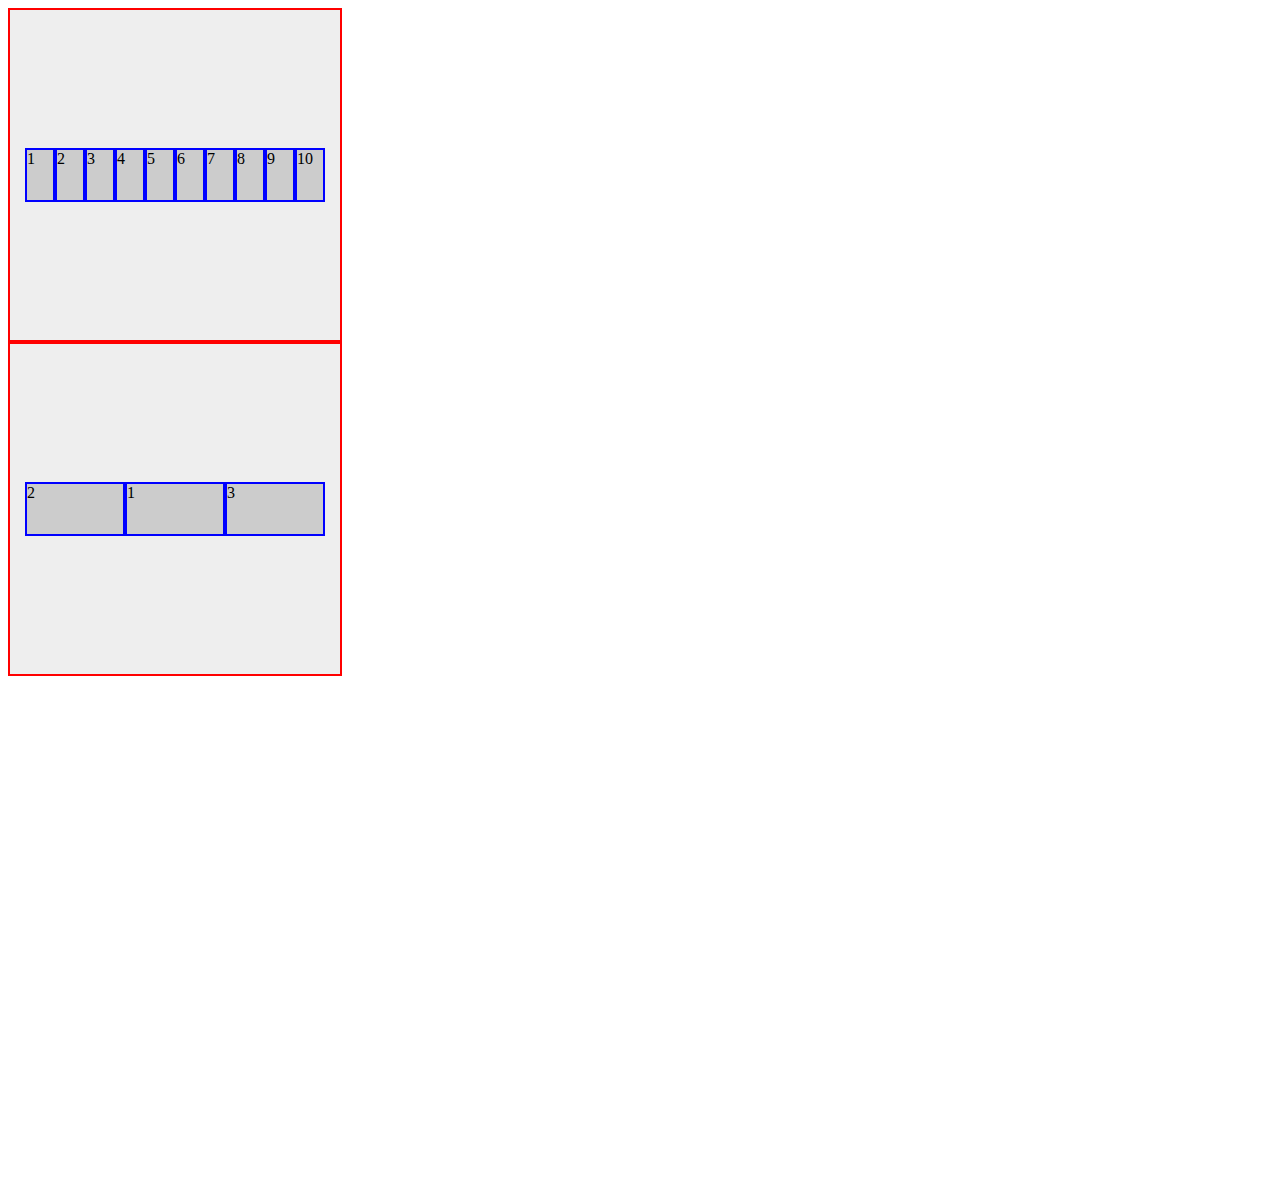
<file: flexbox/index.html>
<!DOCTYPE html>
<html lang="en">
<head>
    <meta charset="UTF-8">
    <meta http-equiv="X-UA-Compatible" content="IE=edge">
    <meta name="viewport" content="width=device-width, initial-scale=1.0">
    <title>FlexBox</title>
    <link rel="stylesheet" href="styles.css">
</head>
<body>
    <!-- Container -->
    <div class="container">
        <div class="item">1</div>
        <div class="item">2</div>
        <div class="item">3</div>
        <div class="item">4</div>
        <div class="item">5</div>
        <div class="item">6</div>
        <div class="item">7</div>
        <div class="item">8</div>
        <div class="item">9</div>
        <div class="item">10</div>
    </div>
    
    <!-- itens -->
    <div class="container">
        <div class="box" id="item-1">1</div>
        <div class="box" id="item-2">2</div>
        <div class="box" id="item-3">3</div>
        
    </div>
</body>
</html>
</file>
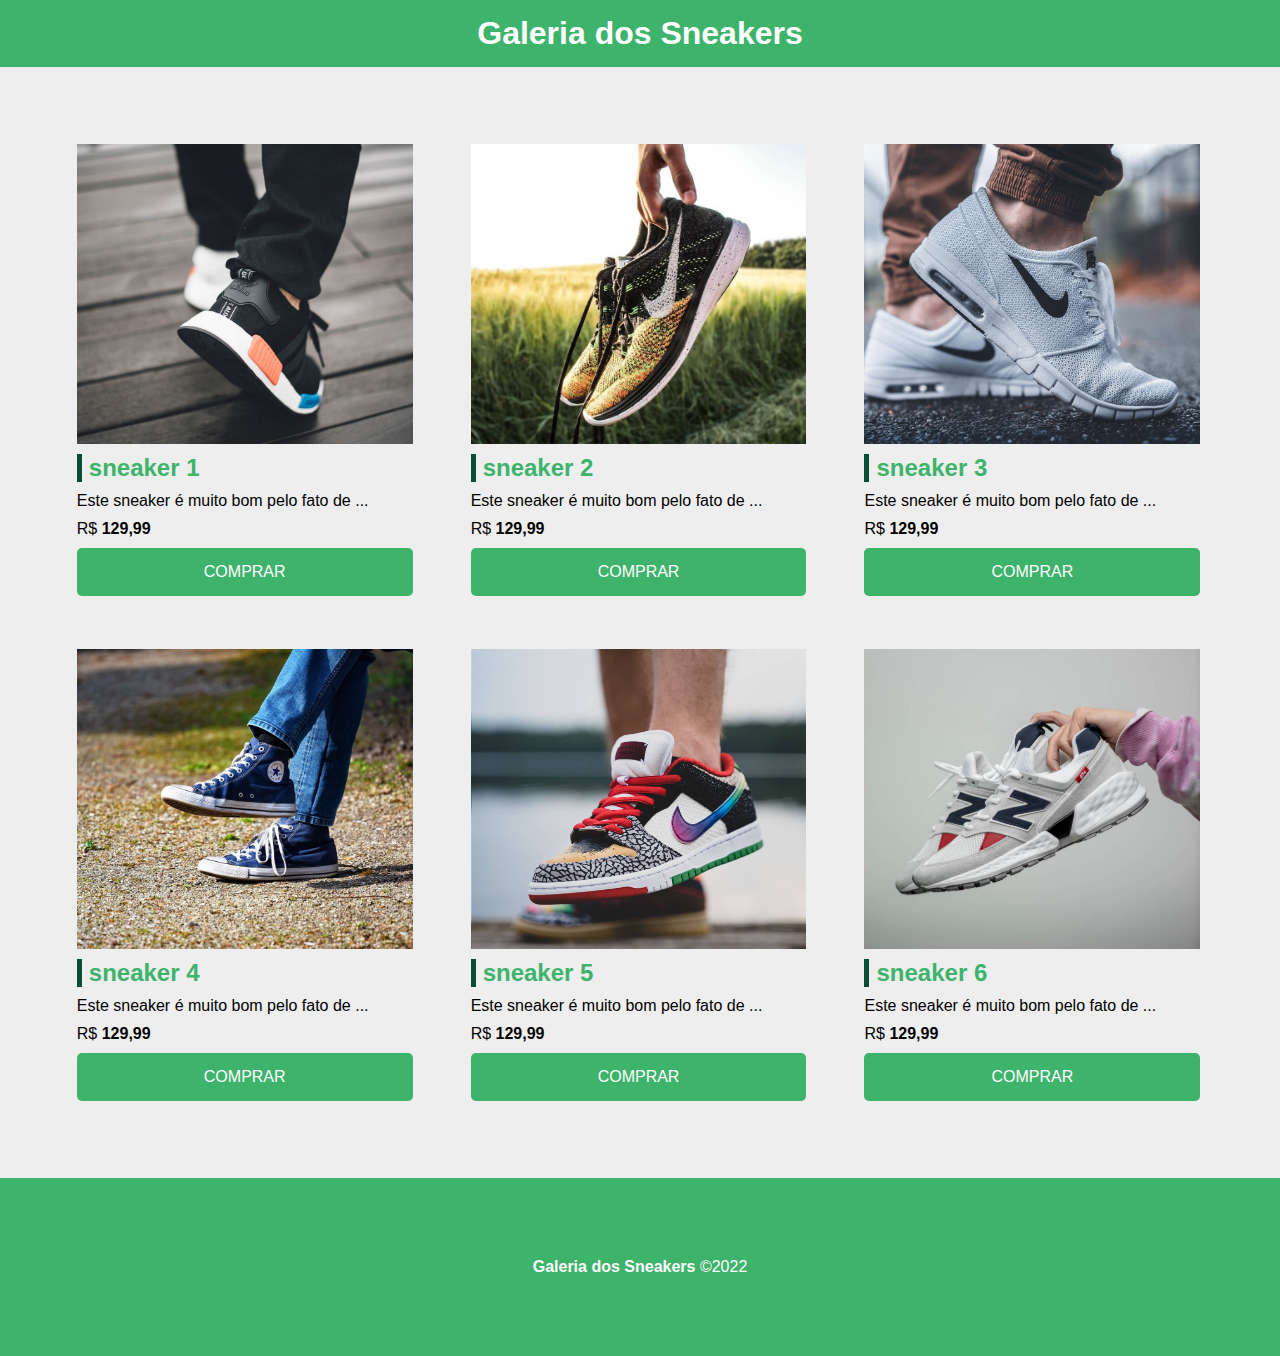
<file: projeto/index.html>
<!DOCTYPE html>
<html lang="en">
<head>
    <meta charset="UTF-8">
    <meta http-equiv="X-UA-Compatible" content="IE=edge">
    <meta name="viewport" content="width=device-width, initial-scale=1.0">
    <title>Galeria dos Sneakers</title>
    <link rel="stylesheet" href="css//styles.css">
    

</head>
<body>
    <!-- cabeçalho -->
    <header>
        <h1>Galeria dos Sneakers</h1>
    </header>
    <!-- Grid de Produtos -->
    <main class="container">
        <section class="products-container">
            <div class="card">
                <div class="product-image" id="img-1"></div>
                <h3>sneaker 1</h3>
                <p>Este sneaker é muito bom pelo fato de ...</p>
                <p>R$ <span class="bold">129,99</span></p>
                <a href="#" class="btn">Comprar</a> </div>
                
            <div class="card">
                <div class="product-image" id="img-2"></div>
                <h3>sneaker 2</h3>
                <p>Este sneaker é muito bom pelo fato de ...</p>
                <p>R$ <span class="bold">129,99</span></p>
                <a href="#" class="btn">Comprar</a> </div>
           <div class="card">
                <div class="product-image" id="img-3"></div>
                <h3>sneaker 3</h3>
                <p>Este sneaker é muito bom pelo fato de ...</p>
                <p>R$ <span class="bold">129,99</span></p>
                <a href="#" class="btn">Comprar</a> </div>
            <div class="card">
                <div class="product-image" id="img-4"></div>
                <h3>sneaker 4</h3>
                <p>Este sneaker é muito bom pelo fato de ...</p>
                <p>R$ <span class="bold">129,99</span></p>
                <a href="#" class="btn">Comprar</a> </div>
            <div class="card">
                <div class="product-image" id="img-5"></div>
                <h3>sneaker 5</h3>
                <p>Este sneaker é muito bom pelo fato de ...</p>
                <p>R$ <span class="bold">129,99</span></p>
                <a href="#" class="btn">Comprar</a> </div>
             <div class="card">
                <div class="product-image" id="img-6"></div>
                <h3>sneaker 6</h3>
                <p>Este sneaker é muito bom pelo fato de ...</p>
                <p>R$ <span class="bold">129,99</span></p>
                <a href="#" class="btn">Comprar</a> </div>

       



        </section>
    </main>

    <!-- Rodapé -->
    <footer>
        <p><span class="bold">Galeria dos Sneakers</span>
            &copy;2022
        </p>
    </footer>
    
</body>
</html>
</file>
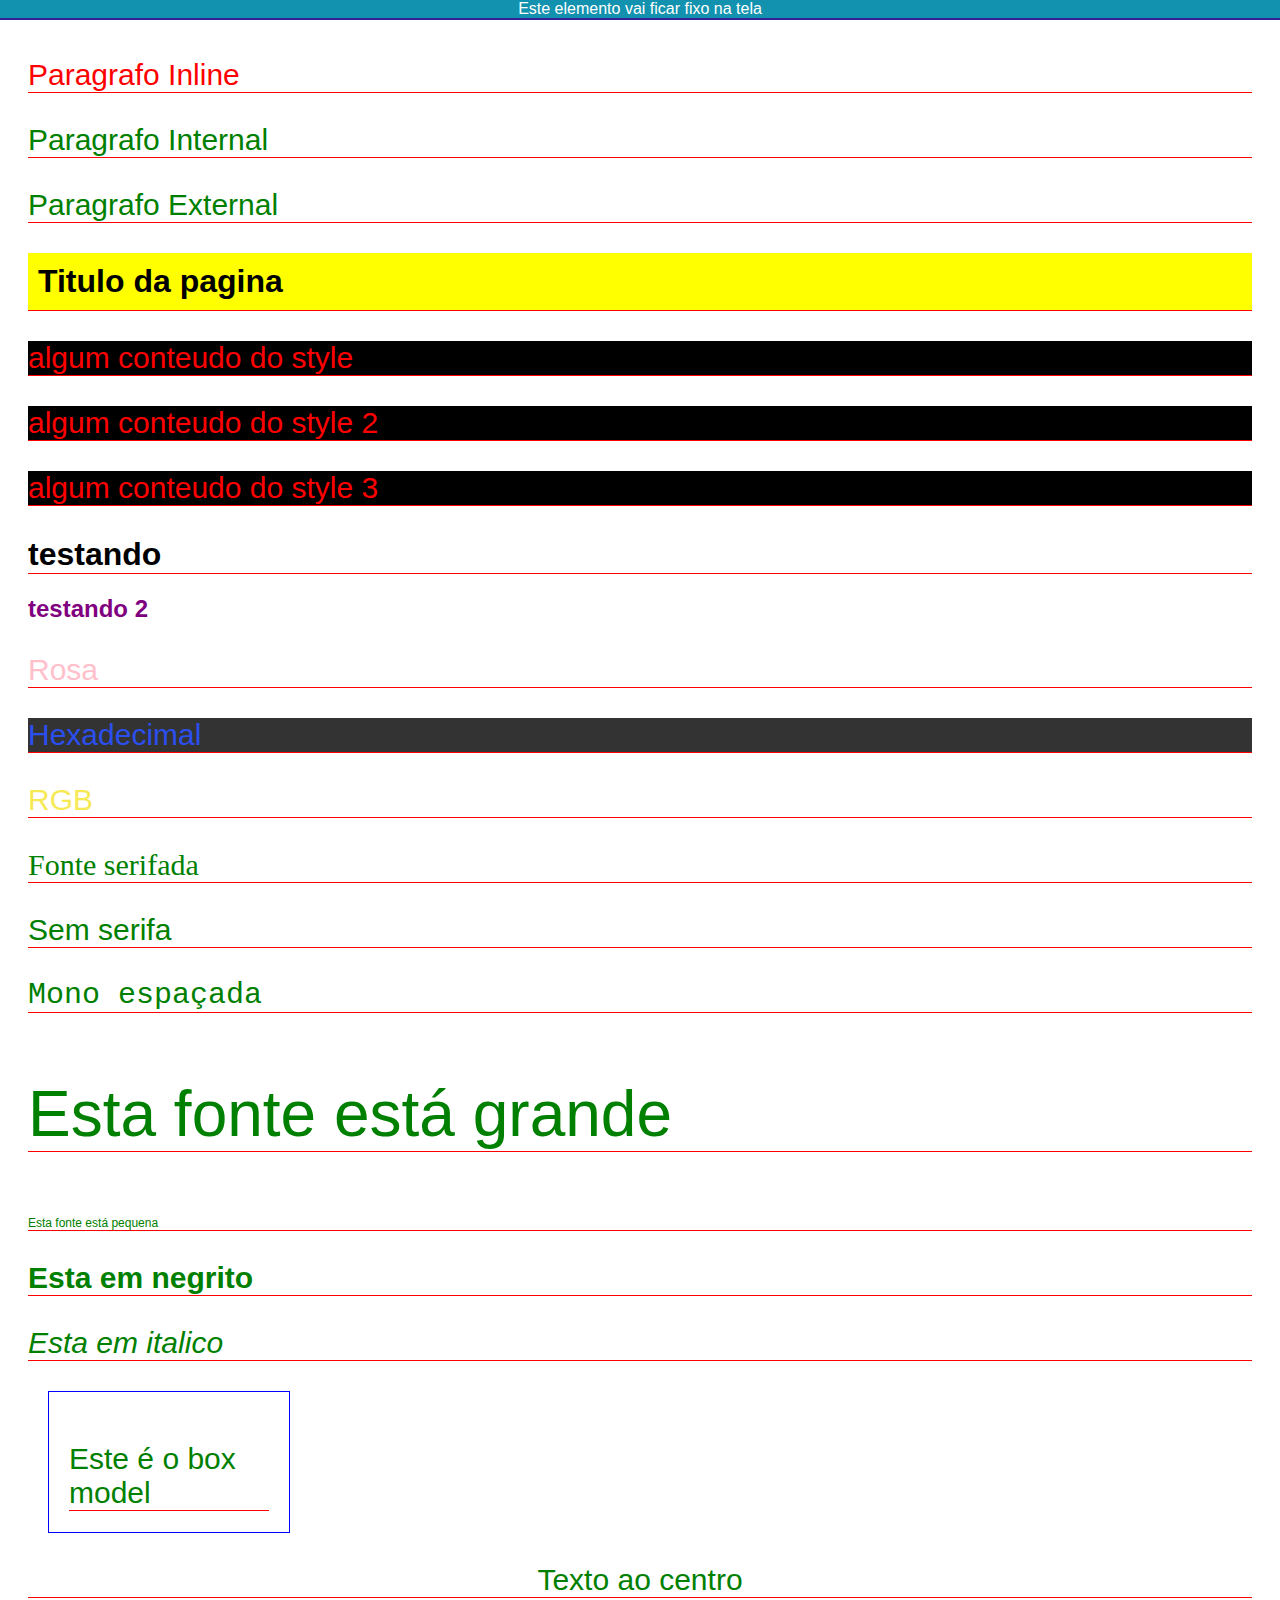
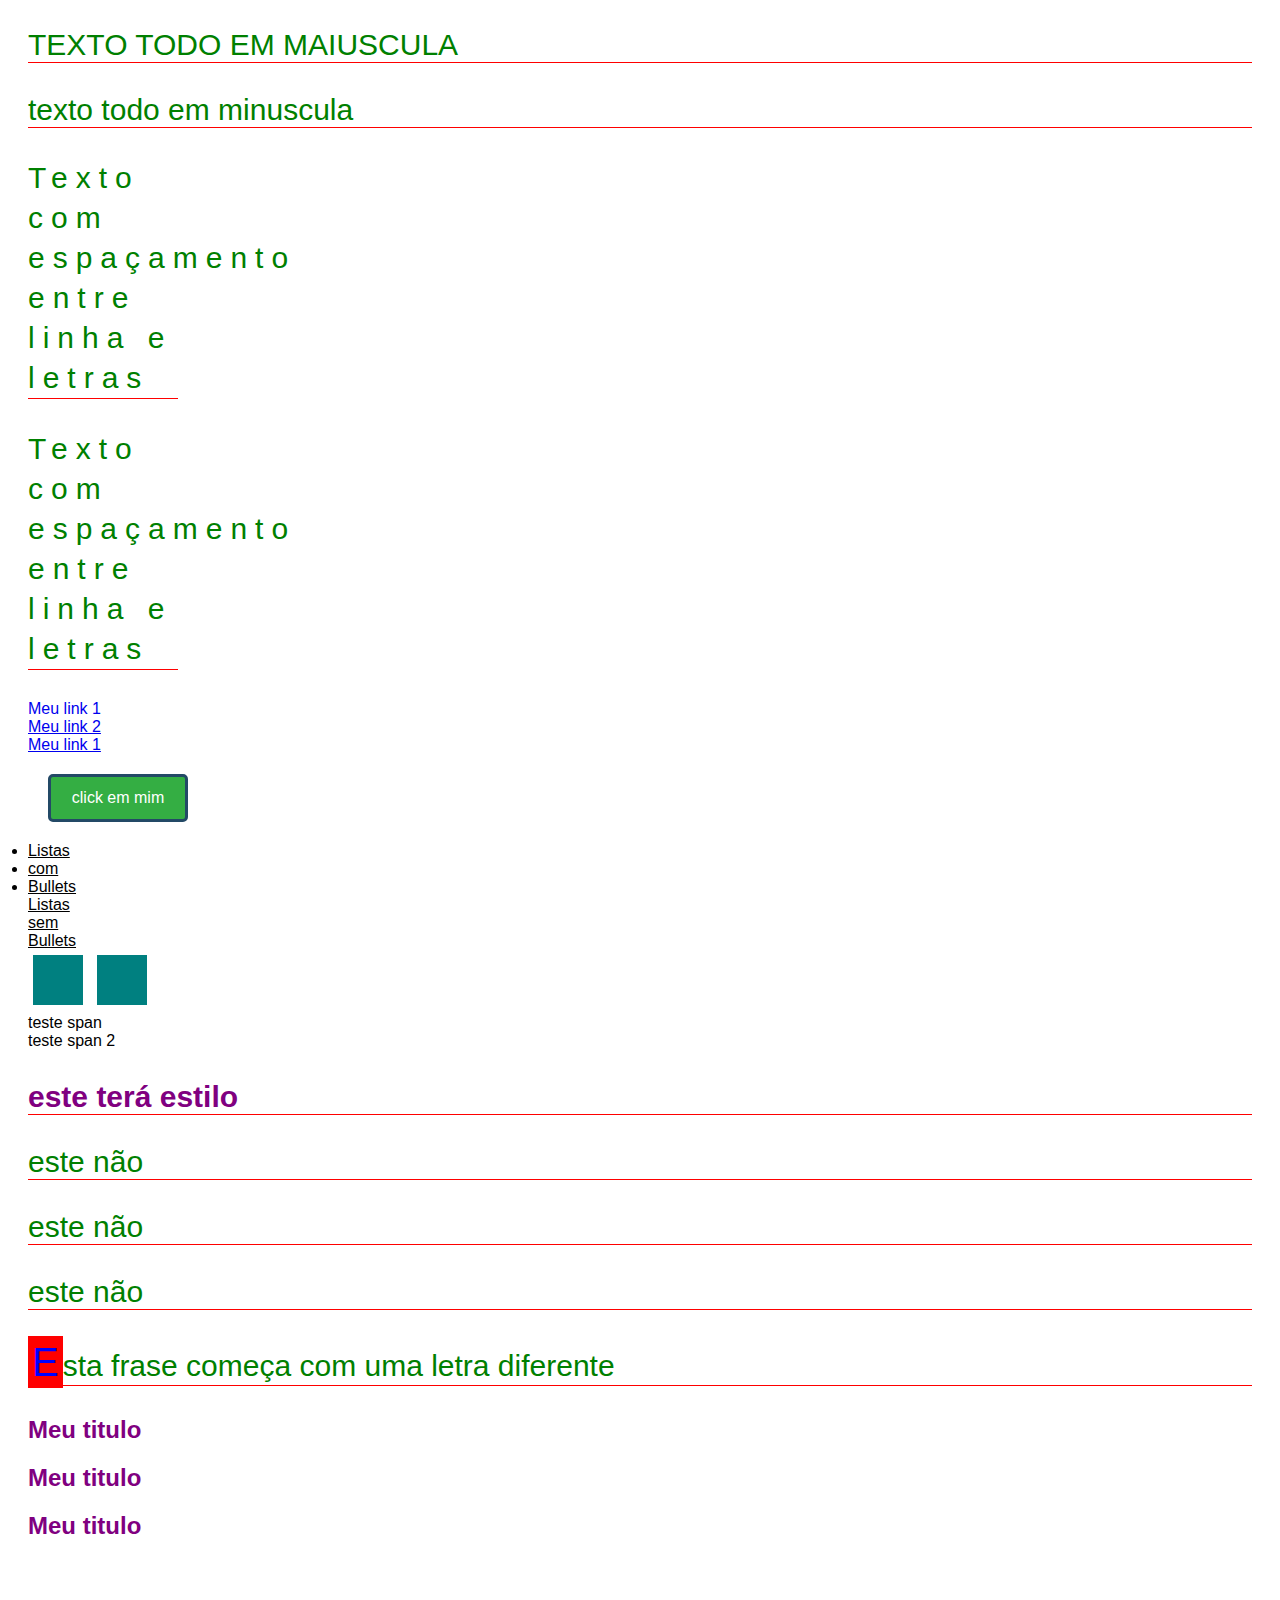
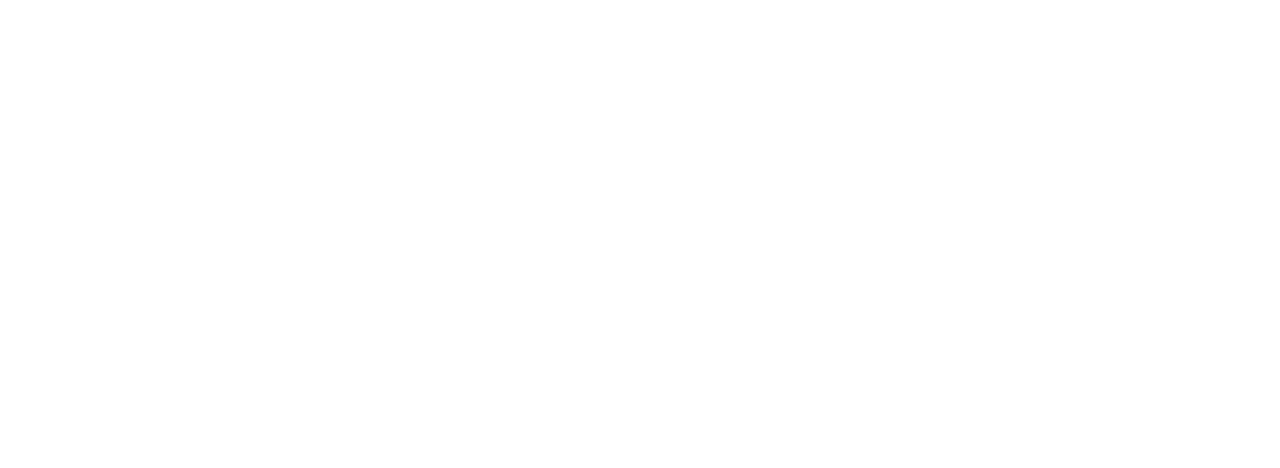
<file: teoria/index.html>
<!DOCTYPE html>
<html lang="en">
<head>
    <meta charset="UTF-8">
    <meta http-equiv="X-UA-Compatible" content="IE=edge">
    <meta name="viewport" content="width=device-width, initial-scale=1.0">
    <title>Projeto Hora de codar css</title>
    <!-- <style>
        body{
            padding: 20px;
        }
        p{ 
            color: green;
        }
    </style> -->
   <link rel="stylesheet" href="styles.css">
</head>
     <body>
    <p style="color: red;"> Paragrafo Inline</p>
    <p> Paragrafo Internal</p>
    <p> Paragrafo External</p>
    <!-- classes e ids -->
    <h1 id="titulo-principal">Titulo da pagina</h1>
    <p class="meu-paragrafo">algum conteudo do style</p>
    <p class="meu-paragrafo">algum conteudo do style 2 </p>
    <p class="meu-paragrafo">algum conteudo do style 3</p>
    <h1>testando</h1>
    <h2>testando 2 </h2>
    <!-- cores -->
    <p class="Nome-da-Cor">Rosa</p>
    <p class="Hexa">Hexadecimal</p>
    <p class="RGB">RGB</p>
    <!-- fontes -->
    <p class="serifada">Fonte serifada</p>
    <p class="sem-serifa">Sem serifa</p>
    <p class="mono-espacada">Mono espaçada </p>
    <!-- Size e weight -->
    <p class="tamanho-fonte-grande">Esta fonte está grande</p>
    <p class="tamanho-fonte-pequena">Esta fonte está pequena</p>
    <p class="peso-fonte">Esta em negrito</p>
    <p class="texto-italico">Esta em italico</p>
    <!-- box model -->
    <div class="box-model">
        <p>Este é o box model</p>
    </div>
    <!-- propiedades de texto -->
    <p class="alinhamento">Texto ao centro</p>
    <p class="transform-maiuscula">texto todo em maiuscula</p>
    <p class="transform-minuscula">TEXTO TODO EM MINUSCULA</p>
    <!-- espaçamentos de linhas e de letras -->
    <p class="espacamento-texto">Texto com espaçamento entre linha e letras</p>
    <p class="espacamento-texto">Texto com espaçamento entre linha e letras</p>
        <!-- links -->
        <div>
            <a href="#" class="decoration">Meu link 1</a>
        </div>
        <div>
            <a href="https://www.google.com.br" class="visitado">Meu link 2</a>
        </div>
        <div>
            <a href="#" class="estilo-hover">Meu link 1</a>
        </div>
        <!-- link em button -->
        <div>
            <a href="#" class="btn">click em mim</a>
        </div>
        <!-- Listas -->
        <u >
            <li>Listas</li>
            <li>com</li>
            <li>Bullets</li>
        </u>
        <u class="sem-estilo">
            <li>Listas</li>
            <li>sem</li>
            <li>Bullets</li>
        </u>
        <!-- Display -->
        <div class="inline"></div>
        <div class="inline"></div>
        <span class="bloco">teste span</span>
        <span class="bloco">teste span 2</span>
        <div class="inline hidden"></div>
        <!-- position Fixed -->
        <div class="elemento-fixo">Este elemento vai ficar fixo na tela</div>
        <!-- First Child -->
        <div class="primeiro-elemento">
            <p>este terá estilo</p>
            <p>este não</p>
            <p>este não</p>
            <p>este não</p>
            <!-- pseudo elementos -->
            <p class="primeira-letra">Esta frase começa com uma letra diferente</p>
        </div>
        <!-- especifidade -->
        <h2>Meu titulo</h2>
        <h2 class="titulo">Meu titulo</h2>
        <h2 class="titulo" id="meu-titulo-preferido">Meu titulo</h2>
    

     </body>
</html>
</file>
<file: flexbox/styles.css>
body {
    padding-bottom: 500px;
}
.container {
    background-color: #eee;
    border: 2px solid red;
    padding: 15px;
    max-width: 300px;
    height: 300px;
    display: flex;
    /*alinhamento horizontal*/
    justify-content: space-between;
    /*alinhamento vertical*/
    align-items: center;
    /* flex-wrap: wrap; */
}

.item {
    background-color: #ccc;
    border: 2px solid blue;
    height: 50px;
    width: 50px;
}

.box {
    background-color: #ccc;
    border: 2px solid blue;
    height: 50px;
    
    /* shorthand para item */
    flex: 1 1 50px
    /* grow shirink e basis */
}

/* #item-1 {
    flex-grow: 2;
}

#item-2,#item-3 {
    flex-grow: 1;
}

#item-2 {
    flex-basis: 100px;
} */

/* #item-3 {
    flex-shrink: 2;
} */

#item-2 {
    order: 1;
}

#item-1 {
    order: 2;
}

#item-3 {
    order: 3;
}
</file>
<file: projeto/css/styles.css>
* {
    padding: 0;
    margin: 0;
    font-family: Helvetica;
    box-sizing: border-box;
  }
  
  /* Cabeçalho */
  header {
    background-color: #3db36b;
    text-align: center;
    padding: 15px;
    color: #fff;
  }
  
  /* Grid de produtos */
  .container {
    background-color: #eee;
    min-height: 60vh;
    padding: 50px;
  }
  
  .products-container {
    max-width: 1200px;
    margin: 0 auto;
  }
  
  .card {
    width: 31%;
    margin: 1% 1%;
    display: inline-block;
    padding: 15px;
  }
  
  .product-image {
    height: 300px;
    width: 100%;
    margin-bottom: 10px;
    background-position: center;
    background-size: cover;
  }
  
  #img-1 {
    background-image: url('./tenis1.jpg');
  }
  
  #img-2 {
    background-image: url('./tenis2.jpg');
  }
  
  #img-3 {
    background-image: url('./tenis3.jpg');
  }
  
  #img-4 {
    background-image: url('./tenis4.jpg');
  }
  
  #img-5 {
    background-image: url('./tenis5.jpg');
  }
  
  #img-6 {
    background-image: url('./tenis6.jpg');
  }

 h3 {
    margin-bottom: 10px;
    color: #3db36b;
    border-left: 5px solid #0a4d36;
    padding-left: 7px;
    font-size: 24px;
 }
  
 .card p {
    margin-bottom: 10px;

 }

 .bold {
    font-weight: bold;
 }

 .btn {
    display:block;
    width: 100%;
    text-align: center;
    text-transform: uppercase;
    text-decoration: none;
    background-color: #3db36b;
    color: #fff;
    padding: 15px;
    border-radius: 5px;
    transition: 0.5s;
 }
 .btn:hover{
    background-color: #0f642f;
 }
  /* Rodapé */
  footer {
    background-color: #3db36b;
    text-align: center;
    padding: 80px;
    color: #fff;
  }
</file>
<file: teoria/styles.css>
body{
    padding: 20px;
    padding-bottom: 500px;
}

p { 
    color: green;
    font-size: 30px;
}

/* classes e ids */
.meu-paragrafo { 
    color: red;
    background-color: black;
}

#titulo-principal {
    background-color: yellow;
    padding: 10px;
    color: black;
    font-family: Helvetica;
}

/* todos elementos, listas */
* {
    font-family: arial;
}

p,
h1{
    border-bottom: 1px solid red; 
}

/*cores*/
.Nome-da-Cor {
    color: pink;
}

.Hexa {
    color: #2b4fee;
    background-color: #333;
}

.RGB{
    color: rgb(247, 233, 84);
}

/*tipos de fontes*/
.serifada{
font-family: Georgia;
}

.sem-serifa{ 
    font-family: helvetica;

}

.mono-espacada{
    font-family: 'courier new';

}

/*size e weight*/
.tamanho-fonte-grande{
    font-size: 64px;
}

.tamanho-fonte-pequena{
    font-size: 12px;
}

.peso-fonte{
    font-weight: 700;
}

.texto-italico{
    font-style: italic;
}

/* Box Model*/
.box-model{
    width: 200px;
    height: 100px;
    border: 1px solid blue;
    padding: 20px;
    margin: 20px;
}

/*propiedades de texto*/
.alinhamento{
    text-align: center;
}

.transform-minuscula{
text-transform: lowercase;
}

.transform-maiuscula{
    text-transform: uppercase;

}

/* espaçamento de linhas e letras*/
.espacamento-texto{
width: 150px;
line-height: 40px;
letter-spacing: 8px;

}
/*links*/
.decoration {
    text-decoration: none;

}

.visitado:visited{
    color:orange
}

.estilo-hover:hover{
 background-color: #1292ae;
}

/* Link em Button*/
.btn{
    background-color: #34ae43;
    border: 3px solid #234966;
    border-radius: 5px;
    color: #fff;
    text-decoration: none;
    display: block;
    width: 120px;
    padding: 12px 7px;
    text-align: center;
    margin: 20px;
    transition: 0.5s;
}

.btn:hover{
    background-color: #234966;
}

/* Listas*/
.sem-estilo{
    list-style: none;
}

/*display*/
.inline{
    width: 50px;
    height: 50px;
    background-color: teal;
    margin: 5px;
    display: inline-block;
}

.bloco{
    display: block;

}

.hidden{
    display: none;
}

/*position fixed */
.elemento-fixo{
    position: fixed;
    left: 0;
    top: 0;
    width: 100%;
    text-align: center;
    background-color: #1292ae;
    border-bottom: 2px solid #342299;
    color: white;
}

/* Pseudo Seletor*/
.primeiro-elemento p:first-child {
color: purple;
font-weight: bold;
}

/*pseudo elemento*/
.primeira-letra::first-letter{
    color: blue;
    font-size: 40px;
    background-color: red;
    padding: 4px;
}
/*especifidade*/
h2 {
    color: red;
}

.titulo {
    color: green;
}
#meu-titulo-preferido{
    color: blue;
}

/*IMPORTANT*/
h2 {
    color: purple !important;
}
</file>
